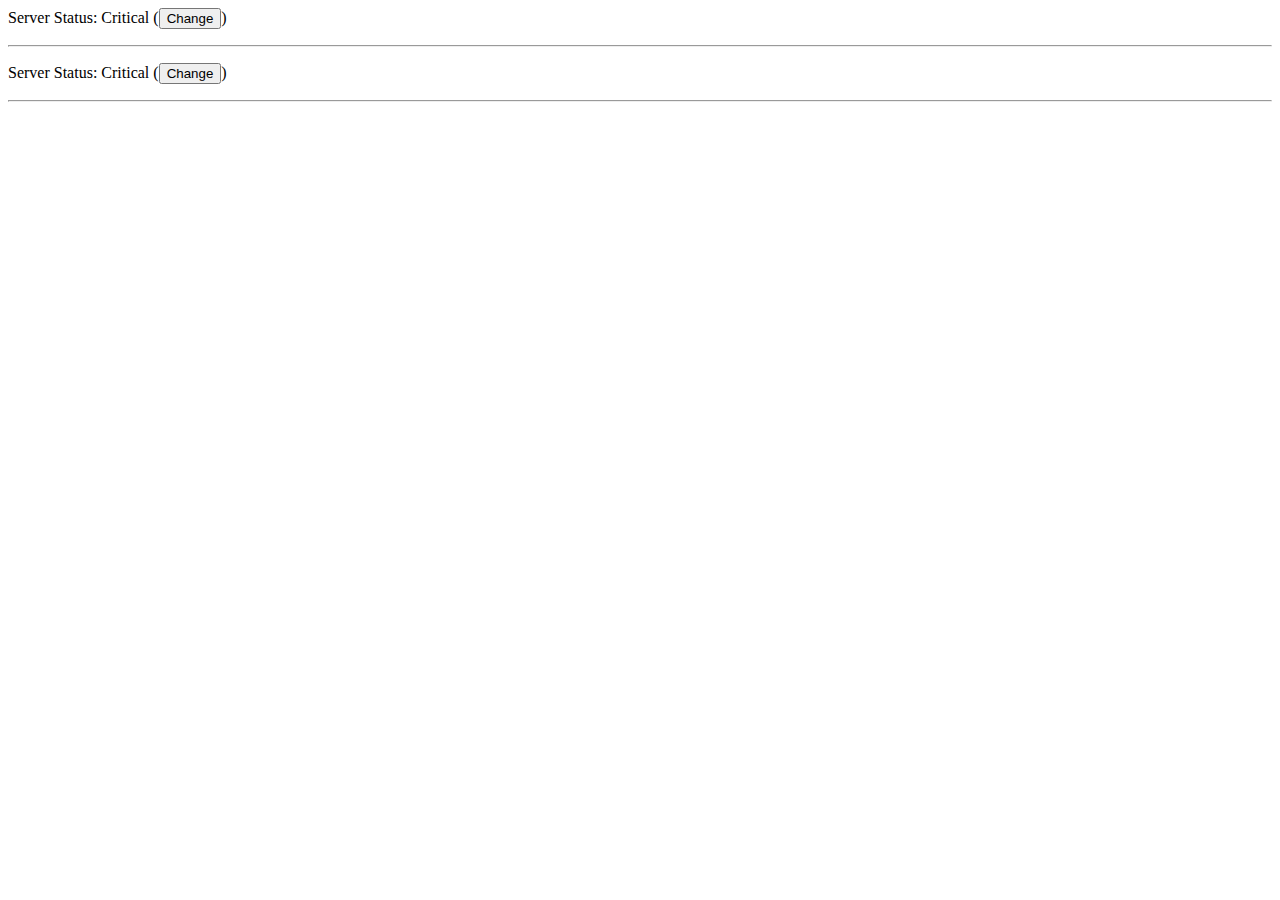
<file: Components/index.html>
<html lang="en">
<head>
    <meta charset="UTF-8">
    <meta name="viewport" content="width=device-width, initial-scale=1.0">
    <script src="../vue.js"></script>
    <title>Hello World</title>
</head>
<body>
</body>
    <div id="app">
       <my-comp></my-comp> 
       <hr>
       <my-comp></my-comp>
    </div>
    <div id="app2">
        <my-comp></my-comp>
        <hr>
        <my-comp></my-comp>
    </div>
    <script src="./main.js">
    </script>
</html>
</file>
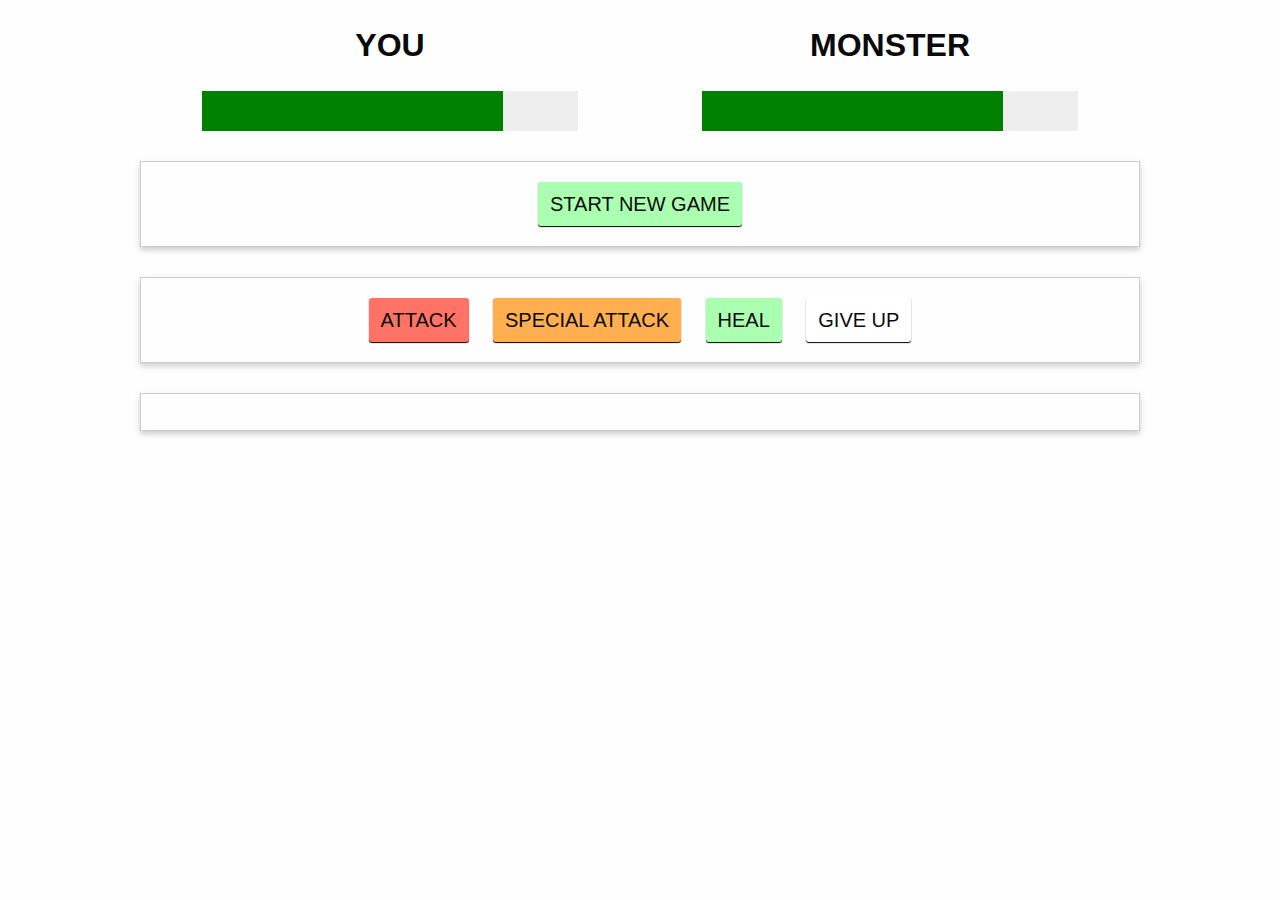
<file: The Monster Slayer/template/Setup/index.html>
<!DOCTYPE html>
<html>
<head>
    <title>Monster Slayer</title>
    <script src="https://npmcdn.com/vue/dist/vue.js"></script>
    <link rel="stylesheet" href="css/foundation.min.css">
    <link rel="stylesheet" href="css/app.css">
</head>
<body>
<div id="app">
    <section class="row">
        <div class="small-6 columns">
            <h1 class="text-center">YOU</h1>
            <div class="healthbar">
                <div class="healthbar text-center" style="background-color: green; margin: 0; color: white;">

                </div>
            </div>
        </div>
        <div class="small-6 columns">
            <h1 class="text-center">MONSTER</h1>
            <div class="healthbar">
                <div class="healthbar text-center" style="background-color: green; margin: 0; color: white;">

                </div>
            </div>
        </div>
    </section>
    <section class="row controls">
        <div class="small-12 columns">
            <button id="start-game">START NEW GAME</button>
        </div>
    </section>
    <section class="row controls">
        <div class="small-12 columns">
            <button id="attack">ATTACK</button>
            <button id="special-attack">SPECIAL ATTACK</button>
            <button id="heal">HEAL</button>
            <button id="give-up">GIVE UP</button>
        </div>
    </section>
    <section class="row log">
        <div class="small-12 columns">
            <ul>
                <li>

                </li>
            </ul>
        </div>
    </section>
</div>
</body>
</html>
</file>
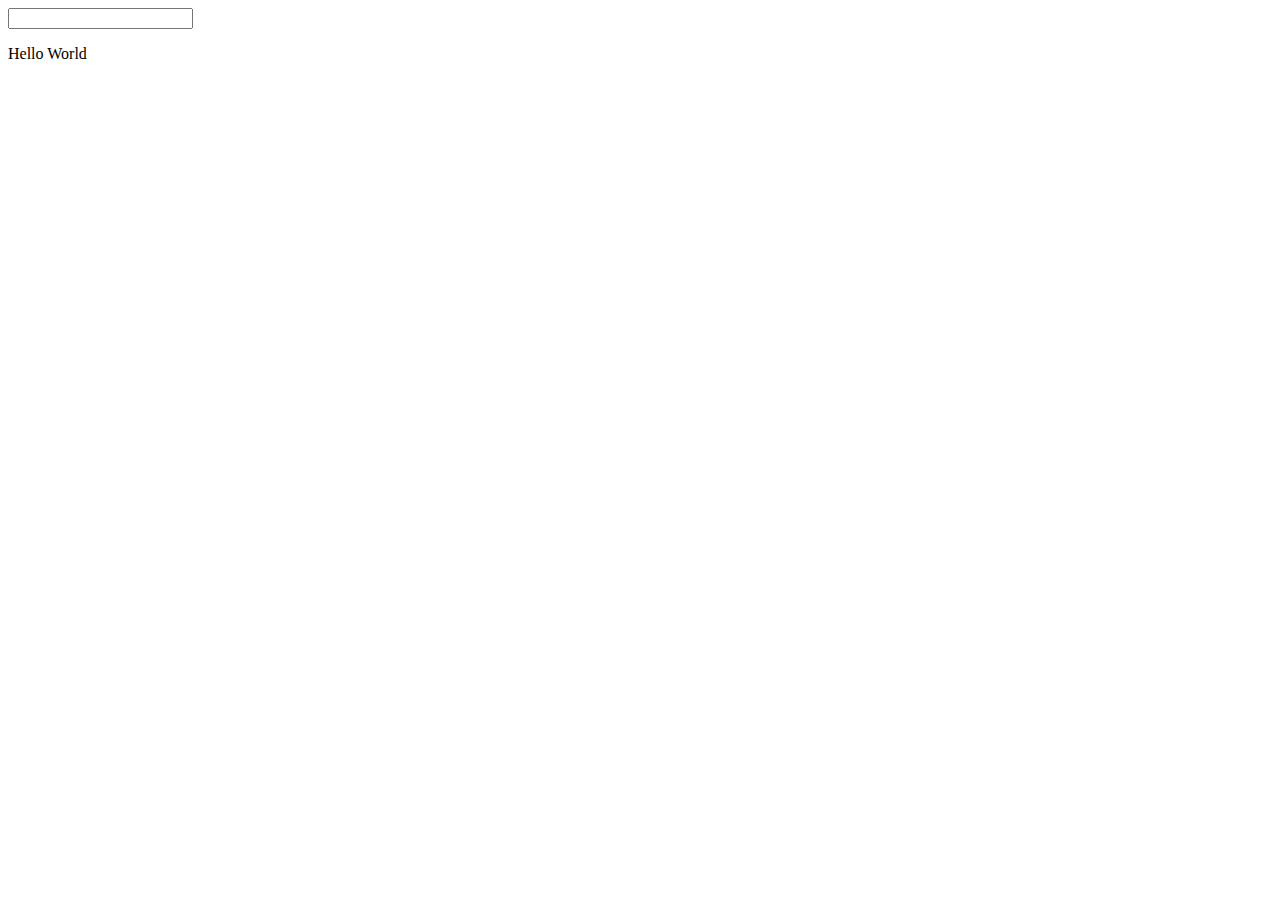
<file: Getting Started/HelloWorld/HelloWorld.html>
<html lang="en">
<head>
    <meta charset="UTF-8">
    <meta name="viewport" content="width=device-width, initial-scale=1.0">
    <script src="./../../vue.js"></script>
    <title>Hello World</title>
</head>
<body>
</body>
    <div id="app">
        <input type="text" v-on:input="changeTitle">
        <p>{{ title }}</p>
    </div>
    <script src="./Main.js">
    </script>
</html>
</file>
<file: The Monster Slayer/template/Setup/css/app.css>
.text-center {
    text-align: center;
}

.healthbar {
    width: 80%;
    height: 40px;
    background-color: #eee;
    margin: auto;
    transition: width 500ms;
}

.controls, .log {
    margin-top: 30px;
    text-align: center;
    padding: 10px;
    border: 1px solid #ccc;
    box-shadow: 0px 3px 6px #ccc;
}

.turn {
    margin-top: 20px;
    margin-bottom: 20px;
    font-weight: bold;
    font-size: 22px;
}

.log ul {
    list-style: none;
    font-weight: bold;
    text-transform: uppercase;
}

.log ul li {
    margin: 5px;
}

.log ul .player-turn {
    color: blue;
    background-color: #e4e8ff;
}

.log ul .monster-turn {
    color: red;
    background-color: #ffc0c1;
}

button {
    font-size: 20px;
    background-color: #eee;
    padding: 12px;
    box-shadow: 0 1px 1px black;
    margin: 10px;
}

#start-game {
    background-color: #aaffb0;
}

#start-game:hover {
    background-color: #76ff7e;
}

#attack {
    background-color: #ff7367;
}

#attack:hover {
    background-color: #ff3f43;
}

#special-attack {
    background-color: #ffaf4f;
}

#special-attack:hover {
    background-color: #ff9a2b;
}

#heal {
    background-color: #aaffb0;
}

#heal:hover {
    background-color: #76ff7e;
}

#give-up {
    background-color: #ffffff;
}

#give-up:hover {
    background-color: #c7c7c7;
}
</file>
